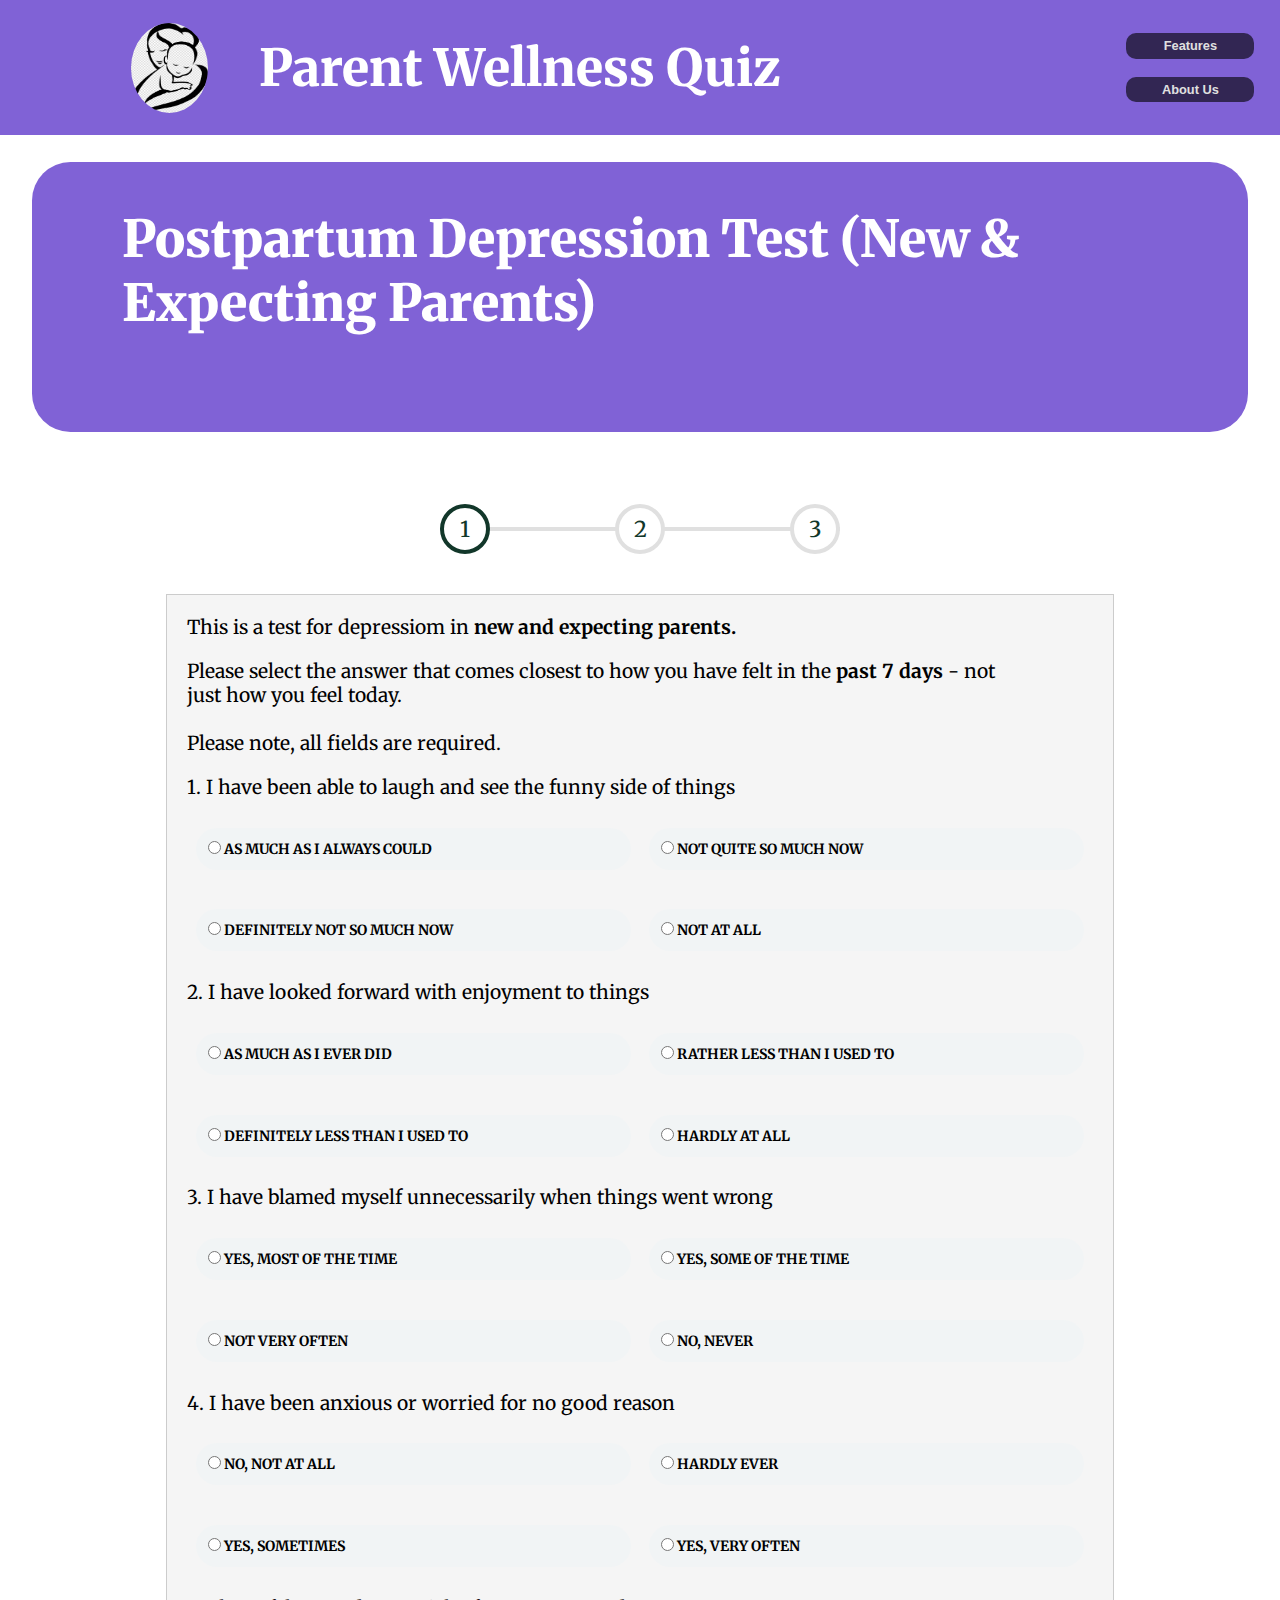
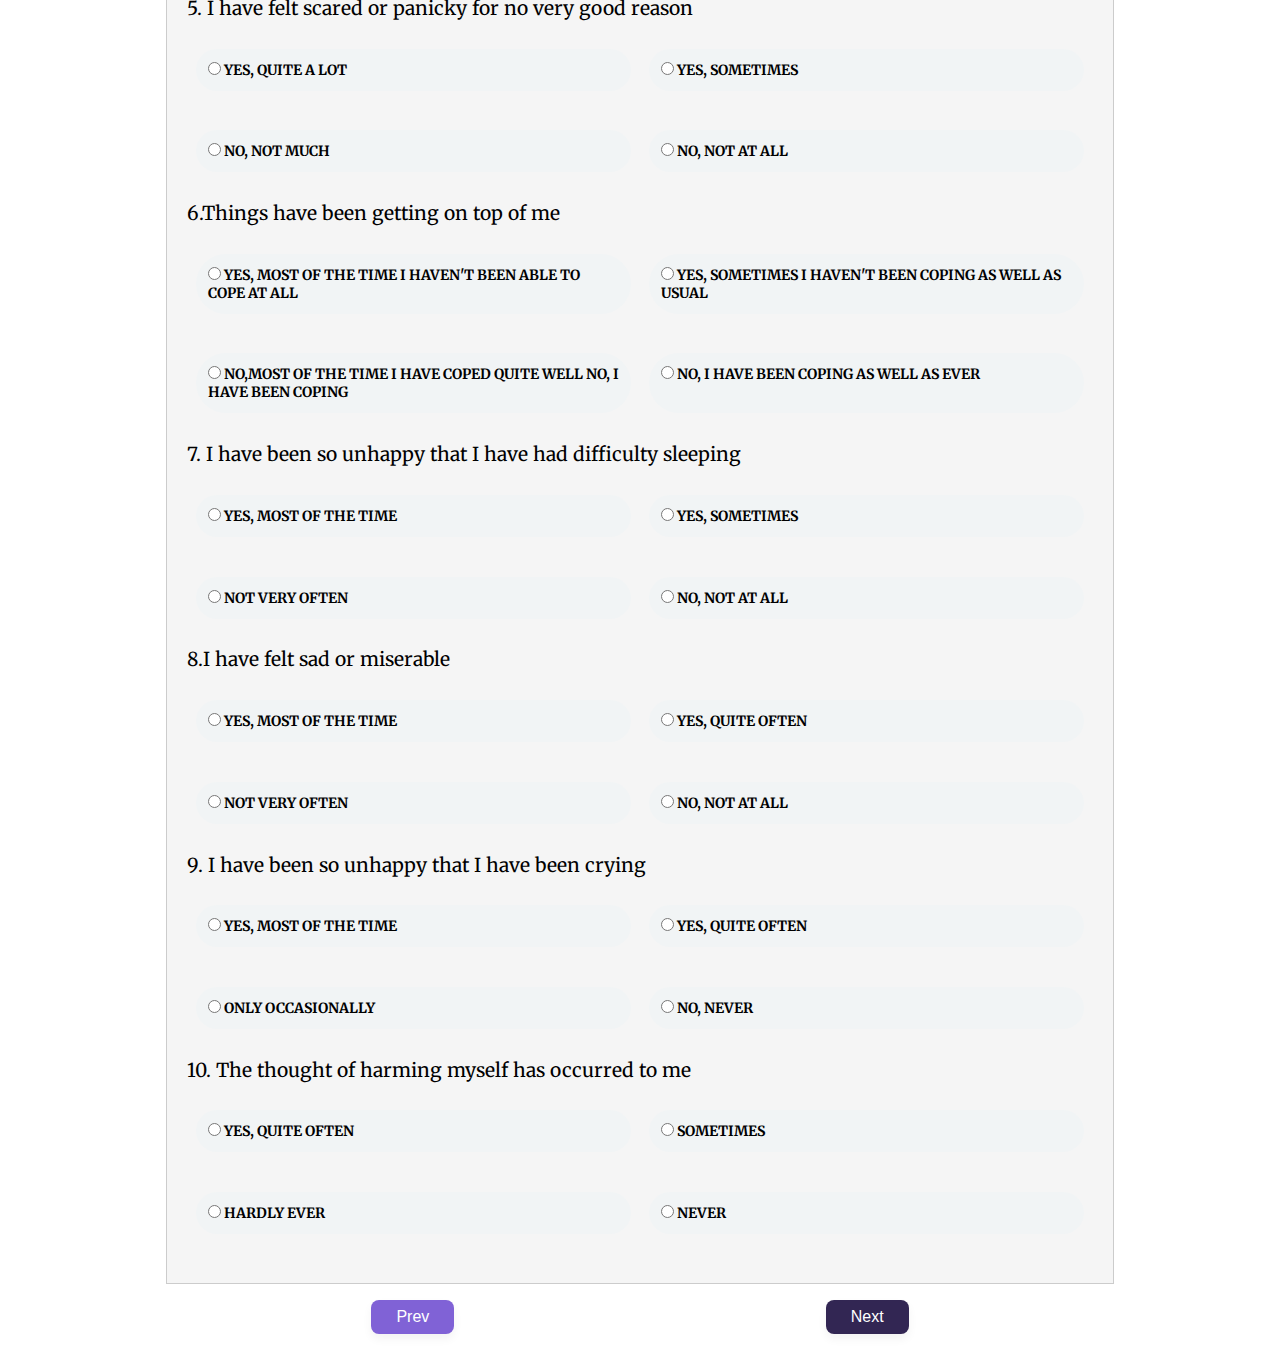
<file: index.html>
<!DOCTYPE html>
<html lang="en">
  <head>
    <meta charset="UTF-8" />
    <meta name="viewport" content="width=device-width, initial-scale=1.0" />
    <title>Quiz</title>
    <link rel="stylesheet" href="style.css" />
    <link rel="preconnect" href="https://fonts.googleapis.com" />
    <link rel="preconnect" href="https://fonts.gstatic.com" crossorigin />
    <link
      href="https://fonts.googleapis.com/css2?family=Merriweather:ital,wght@0,300;0,400;0,700;0,900;1,300;1,400;1,700;1,900&family=Raleway:ital,wght@0,100..900;1,100..900&display=swap"
      rel="stylesheet"
    />
  </head>
  <body>
    <nav>
      <div class="nav1">
        <div class="heading">
          <img src="pw.png" alt="" />
          <span>Parent Wellness Quiz</span>
        </div>
        <div class="heading1">
          <button onclick="feature()">Features</button>
          <button onclick="About()">About Us</button>
        </div>
      </div>
    </nav>
    <div class="content">
      <span>Postpartum Depression Test (New & Expecting Parents)</span>
    </div>
    <div class="container">
      <div class="steps">
        <span class="circle active">1</span>
        <span class="circle">2</span>
        <span class="circle">3</span>
        <div class="progress-bar">
          <span class="indicator"></span>
        </div>
      </div>
      <div class="container1">
        <div id="div1" class="content1 active1">
          <span
            >This is a test for depressiom in
            <strong>new and expecting parents.</strong></span
          ><br /><br />
          <span
            >Please select the answer that comes closest to how you have felt in
            the <strong>past 7 days</strong> - not <br />
            just how you feel today. <br /><br />
            Please note, all fields are required.</span
          ><br /><br />
          <div class="ques">
            <span
              >1. I have been able to laugh and see the funny side of
              things</span
            ><br />
            <div class="options">
              <label class="option">
                <input
                  type="radio"
                  name="q1"
                  value="AS MUCH AS I ALWAYS COULD"
                  class="optionc"
                  required
                />
                AS MUCH AS I ALWAYS COULD
              </label>
              <label class="option">
                <input
                  type="radio"
                  name="q1"
                  value="NOT QUITE SO MUCH NOW"
                  class="optionc"
                  required
                />
                NOT QUITE SO MUCH NOW</label
              >
              <label class="option">
                <input
                  type="radio"
                  name="q1"
                  value="DEFINITELY NOT SO MUCH NOW"
                  class="optionc"
                  required
                />
                DEFINITELY NOT SO MUCH NOW
              </label>
              <label class="option">
                <input
                  type="radio"
                  name="q1"
                  value="NOT AT ALL"
                  class="optionc"
                  required
                />
                NOT AT ALL</label
              >
            </div>
            <span>2. I have looked forward with enjoyment to things</span><br />
            <div class="options">
              <label class="option">
                <input
                  type="radio"
                  name="q2"
                  value="AS MUCH AS I EVER DID"
                  class="optionc"
                />
                AS MUCH AS I EVER DID
              </label>
              <label class="option">
                <input
                  type="radio"
                  name="q2"
                  value="RATHER LESS THAN I USED TO"
                  class="optionc"
                />
                RATHER LESS THAN I USED TO</label
              >
              <label class="option">
                <input
                  type="radio"
                  name="q2"
                  value="DEFINITELY LESS THAN I USED TO"
                  class="optionc"
                />
                DEFINITELY LESS THAN I USED TO
              </label>
              <label class="option">
                <input
                  type="radio"
                  name="q2"
                  value="HARDLY AT ALL"
                  class="optionc"
                />
                HARDLY AT ALL</label
              >
            </div>
            <span
              >3. I have blamed myself unnecessarily when things went
              wrong</span
            ><br />
            <div class="options">
              <label class="option">
                <input
                  type="radio"
                  name="q3"
                  value="YES, MOST OF THE TIME"
                  class="optionc"
                />
                YES, MOST OF THE TIME
              </label>
              <label class="option">
                <input
                  type="radio"
                  name="q3"
                  value="YES, SOME OF THE TIME"
                  class="optionc"
                />
                YES, SOME OF THE TIME</label
              >
              <label class="option">
                <input
                  type="radio"
                  name="q3"
                  value=" NOT VERY OFTEN"
                  class="optionc"
                />
                NOT VERY OFTEN
              </label>
              <label class="option">
                <input
                  type="radio"
                  name="q3"
                  value="NO, NEVER"
                  class="optionc"
                />
                NO, NEVER</label
              >
            </div>
            <span>4. I have been anxious or worried for no good reason</span
            ><br />
            <div class="options">
              <label class="option">
                <input
                  type="radio"
                  name="q4"
                  value="NO, NOT AT ALL"
                  class="optionc"
                />
                NO, NOT AT ALL
              </label>
              <label class="option">
                <input
                  type="radio"
                  name="q4"
                  value="HARDLY EVER"
                  class="optionc"
                />
                HARDLY EVER</label
              >
              <label class="option">
                <input
                  type="radio"
                  name="q4"
                  value="YES, SOMETIMES"
                  class="optionc"
                />
                YES, SOMETIMES
              </label>
              <label class="option">
                <input
                  type="radio"
                  name="q4"
                  value="YES, VERY OFTEN"
                  class="optionc"
                />
                YES, VERY OFTEN</label
              >
            </div>
            <span
              >5. I have felt scared or panicky for no very good reason </span
            ><br />
            <div class="options">
              <label class="option">
                <input
                  type="radio"
                  name="q5"
                  value="YES, QUITE A LOT"
                  class="optionc"
                />
                YES, QUITE A LOT
              </label>
              <label class="option">
                <input
                  type="radio"
                  name="q5"
                  value="YES, SOMETIMES"
                  class="optionc"
                />
                YES, SOMETIMES</label
              >
              <label class="option">
                <input
                  type="radio"
                  name="q5"
                  value="NO, NOT MUCH"
                  class="optionc"
                />
                NO, NOT MUCH
              </label>
              <label class="option">
                <input
                  type="radio"
                  name="q5"
                  value="NO, NOT AT ALL"
                  class="optionc"
                />
                NO, NOT AT ALL</label
              >
            </div>
            <span>6.Things have been getting on top of me</span><br />
            <div class="options">
              <label class="option">
                <input
                  type="radio"
                  name="q6"
                  value="YES, MOST OF THE TIME I HAVEN'T BEEN ABLE TO COPE AT ALL"
                  class="optionc"
                />
                YES, MOST OF THE TIME I HAVEN'T BEEN ABLE TO COPE AT ALL
              </label>
              <label class="option">
                <input
                  type="radio"
                  name="q6"
                  value="YES, SOMETIMES I HAVEN'T BEEN COPING AS WELL AS USUAL"
                  class="optionc"
                />
                YES, SOMETIMES I HAVEN'T BEEN COPING AS WELL AS USUAL</label
              >
              <label class="option">
                <input
                  type="radio"
                  name="q6"
                  value=" NO,MOST OF THE TIME I HAVE COPED QUITE WELL NO, I HAVE BEEN
                COPING"
                  class="optionc"
                />
                NO,MOST OF THE TIME I HAVE COPED QUITE WELL NO, I HAVE BEEN
                COPING
              </label>
              <label class="option">
                <input
                  type="radio"
                  name="q6"
                  value="NO, I HAVE BEEN COPING AS WELL AS EVER"
                  class="optionc"
                />
                NO, I HAVE BEEN COPING AS WELL AS EVER</label
              >
            </div>
            <span
              >7. I have been so unhappy that I have had difficulty
              sleeping</span
            ><br />
            <div class="options">
              <label class="option">
                <input
                  type="radio"
                  name="q7"
                  value="YES, MOST OF THE TIME"
                  class="optionc"
                />
                YES, MOST OF THE TIME
              </label>
              <label class="option">
                <input
                  type="radio"
                  name="q7"
                  value="YES, SOMETIMES"
                  class="optionc"
                />
                YES, SOMETIMES</label
              >
              <label class="option">
                <input
                  type="radio"
                  name="q7"
                  value="NOT VERY OFTEN"
                  class="optionc"
                />
                NOT VERY OFTEN
              </label>
              <label class="option">
                <input
                  type="radio"
                  name="q7"
                  value=" NO, NOT AT ALL"
                  class="optionc"
                />
                NO, NOT AT ALL</label
              >
            </div>
            <span>8.I have felt sad or miserable</span><br />
            <div class="options">
              <label class="option">
                <input
                  type="radio"
                  name="q8"
                  value="YES, MOST OF THE TIME"
                  class="optionc"
                />
                YES, MOST OF THE TIME
              </label>
              <label class="option">
                <input
                  type="radio"
                  name="q8"
                  value="YES, QUITE OFTEN"
                  class="optionc"
                />
                YES, QUITE OFTEN</label
              >
              <label class="option">
                <input
                  type="radio"
                  name="q8"
                  value=" NOT VERY OFTEN"
                  class="optionc"
                />
                NOT VERY OFTEN
              </label>
              <label class="option">
                <input
                  type="radio"
                  name="q8"
                  value="NO, NOT AT ALL"
                  class="optionc"
                />
                NO, NOT AT ALL</label
              >
            </div>
            <span>9. I have been so unhappy that I have been crying</span><br />
            <div class="options">
              <label class="option">
                <input
                  type="radio"
                  name="q9"
                  value="YES, MOST OF THE TIME"
                  class="optionc"
                />
                YES, MOST OF THE TIME
              </label>
              <label class="option">
                <input
                  type="radio"
                  name="q9"
                  value="YES, QUITE OFTEN"
                  class="optionc"
                />
                YES, QUITE OFTEN</label
              >
              <label class="option">
                <input
                  type="radio"
                  name="q9"
                  value="ONLY OCCASIONALLY"
                  class="optionc"
                />
                ONLY OCCASIONALLY
              </label>
              <label class="option">
                <input
                  type="radio"
                  name="q9"
                  value="NO, NEVER"
                  class="optionc"
                />
                NO, NEVER</label
              >
            </div>
            <span>10. The thought of harming myself has occurred to me</span
            ><br />
            <div class="options">
              <label class="option">
                <input
                  type="radio"
                  name="q10"
                  value="YES, QUITE OFTEN"
                  class="optionc"
                />
                YES, QUITE OFTEN
              </label>
              <label class="option">
                <input
                  type="radio"
                  name="q10"
                  value=" SOMETIMES"
                  class="optionc"
                />
                SOMETIMES</label
              >
              <label class="option">
                <input
                  type="radio"
                  name="q10"
                  value="HARDLY EVER"
                  class="optionc"
                />
                HARDLY EVER
              </label>
              <label class="option">
                <input type="radio" name="q10" value="NEVER" class="optionc" />
                NEVER</label
              >
            </div>
          </div>
        </div>
        <div id="div2" class="content1">
          <span
            >Please take a moment to answer the following
            <strong>optional</strong> questions. Your answers are <br />
            totally anonymous—we won't be able to identify you based on this
            information. Your <br />
            answers help us provide better information and support for people
            like you. <br /><br />
            You can answer as many or as few questions as you would like. When
            you are done, scroll up <br />

            to the top of the survey and click "next" to receive your screening
            results.</span
          >
          <hr />
          <span class="quess1"
            >Are you taking this test for yourself or for someone else?</span
          ><br /><br />
          <label class="option">
            <input type="radio" name="q11" value="Yes" class="optionc" />
            Yes</label
          >
          <label class="option">
            <input type="radio" name="q11" value="No" class="optionc" />
            No</label
          ><br />
          <br />
          <br />
          <span class="info"
            >If you are taking this test for someone else, please use that
            person's information for the questions below,<br />
            or leave them blank if you don't know the answer. Remember, these
            questions are optional.
          </span>
          <br /><br />
          <h2>About You</h2>
          <span>Age:</span><br />
          <input type="text" name="age" id="" /><br /><br />
          <span>Gender:</span><br />
          <label><input type="radio" name="" value="Male" id="" />Male </label
          ><br />
          <label
            ><input type="radio" name="" value="Female" id="" />Female</label
          >
        </div>
        <div id="div3" class="content1">
          <div class="container3">
            <h2>Your Score is:</h2>
            <div class="circular-progress">
              <span class="progress-value"></span>
            </div>
            <span id="text"></span>
            <h3 id="result"></h3>
          </div>
        </div>
      </div>
    </div>
    <div class="buttons">
      <button id="prev" disabled onclick="changeDiv(-1)">Prev</button>
      <button id="next">Next</button>
    </div>
    <script src="index.js"></script>
  </body>
</html>
</file>
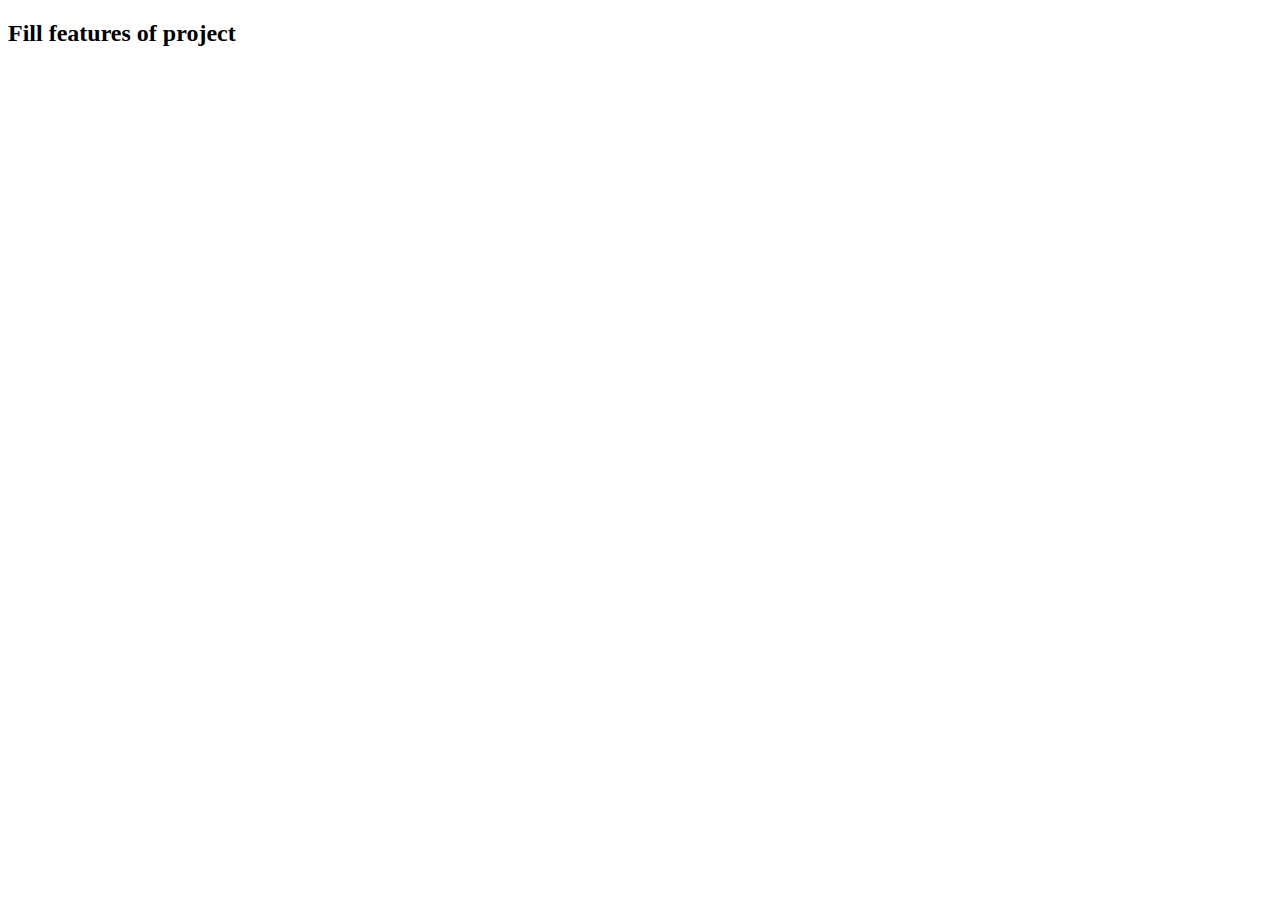
<file: features.html>
<!DOCTYPE html>
<html lang="en">
  <head>
    <meta charset="UTF-8" />
    <meta name="viewport" content="width=device-width, initial-scale=1.0" />
    <title>Document</title>
  </head>
  <body>
    <h2>Fill features of project</h2>
  </body>
</html>
</file>
<file: style.css>
* {
  margin: 0;
  padding: 0;
  box-sizing: border-box;
}

.merriweather-regular {
  font-family: "Merriweather", serif;
  font-weight: 200;
  font-style: normal;
  font-size: 1vw;
}

body {
  height: 250vh;
  font-family: "Merriweather";
}
.nav1 {
  display: flex;
  align-items: center;
}
nav {
  width: 100vw;
  height: 15vh;
  background-color:#8062D6;
  top: 0;
  position: fixed;
  z-index: 1000;
  padding: 1.5vh 2vw;
}
nav img {
  width: 6vw;
  height: 10vh;
  margin: 1vh 2vw;
  border-radius: 50%;
}
.heading {
  display: flex;
  align-items: center;
  justify-content: center;
  width: 70vw;
}
.heading span {
  font-size: 4vw;
  font-weight: 800;
  color :white;
  margin: 1vh 2vw;
}
.heading1 {
  width: 30vw;
  display: flex;
  flex-direction: column;
  align-items: flex-end;
  gap: 2vh;
}
.heading1 button {
  width: 10vw;
  padding: 0.4vw;
  font-size: 1vw;
  font-weight: 600;
  background-color:rgb(50,38,83);
  border: none;
  border-radius: 10px;
  color: #e0e0e0;

}
.heading1 button:hover {
  cursor: pointer;
  color: #8062D6;
}
.content {
  display: block;
  width: 95vw;
  height: 30vh;
  background-color: #8062D6;
  margin-top: 18vh;
  padding: 5vh 7vw;
  margin-left: auto;
  margin-right: auto;
  border-radius: 3vw;
}
.content span {
  color:white;
  font-size: 4vw;
  font-weight: 900;
}
.container {
  display: flex;
  flex-direction: column;
  align-items: center;
  gap: 40px;
  max-width: 400px;
  width: 100%;
  margin-top: 8vh;
  margin-left: auto;
  margin-right: auto;
}
.container .steps {
  display: flex;
  width: 100%;
  align-items: center;
  justify-content: space-between;
  position: relative;
}
.steps .circle {
  display: flex;
  align-items: center;
  justify-content: center;
  height: 50px;
  width: 50px;
  color: #12372a;
  font-size: 22px;
  font-weight: 500;
  border-radius: 50%;
  background: #fff;
  border: 4px solid #e0e0e0;
  transition: all 200ms ease;
  transition-delay: 0s;
}
.steps .circle.active {
  transition-delay: 100ms;
  border-color: #12372a;
  color: #12372a;
}
.steps .progress-bar {
  position: absolute;
  height: 4px;
  width: 100%;
  background: #e0e0e0;
  z-index: -1;
}
.progress-bar .indicator {
  position: absolute;
  height: 100%;
  width: 0%;
  background: #12372a;
  transition: all 300ms ease;
}
.container .buttons {
  display: flex;
  gap: 20px;
}
.buttons button {
  padding: 8px 25px;
  background: rgb(50,38,83);
  border: none;
  border-radius: 8px;
  color: #fff;
  font-size: 16px;
  font-weight: 400;
  cursor: pointer;
  box-shadow: 0 5px 10px rgba(0, 0, 0, 0.05);
  transition: all 200ms linear;
}
.buttons button:active {
  transform: scale(0.97);
}
.buttons button:disabled {
  background: #8062D6;
  cursor: not-allowed;
}
.content1 {
  display: none;
  padding: 1vh 1vw;
  border: 1px solid #ccc;
  width: 300px;
  background-color: #f5f5f5;
  padding: 20px;
}

.active1 {
  display: block;
}
#div1 {
  width: auto;
  height: auto;
}
#div2 {
  width: 90vw;
  height: 100vh;
}
#div3 {
  width: 90vw;
  height: 80vh;
}
span {
  font-size: 1.5vw;
}
.options {
  display: grid;
  grid-template-columns: auto auto;
  justify-content: space-evenly;
  margin: 1vh 0vh;
}
.option {
  width: 34vw;
  height: auto;
  padding: 12px;
  border-radius: 5em;
  font-size: 1.1vw;
  font-weight: 700;
  margin: 2.2vh 1vh;
  background-color: #f1f4f5;
}
.option:hover {
  background-color: #8062D6;
}
.info {
  font-size: medium;
}
.container2 {
  display: flex;
  width: 420px;
  padding: 50px 0;
  border-radius: 8px;
  background: #fff;
  row-gap: 30px;
  flex-direction: column;
  align-items: center;
}
.container3 {
  display: flex;
  width: 420px;
  padding: 50px 0;
  border-radius: 8px;
  background: #fff;
  row-gap: 30px;
  flex-direction: column;
  align-items: center;
}
.circular-progress {
  position: relative;
  height: 250px;
  width: 250px;
  border-radius: 50%;
  background: conic-gradient(#12372a 3.6deg, #ededed 0deg);
  display: flex;
  align-items: center;
  justify-content: center;
}
.circular-progress::before {
  content: "";
  position: absolute;
  height: 210px;
  width: 210px;
  border-radius: 50%;
  background-color: #fff;
}
.progress-value {
  position: relative;
  font-size: 40px;
  font-weight: 600;
  color: #12372a;
}
#text {
  font-size: 30px;
  font-weight: 500;
  color: #606060;
}
.buttons{
  width: 100%;
  display: flex;
  padding-top: 16px;
  padding-bottom: 16px;
  flex-direction: row;
  justify-content: space-evenly;
}
</file>
